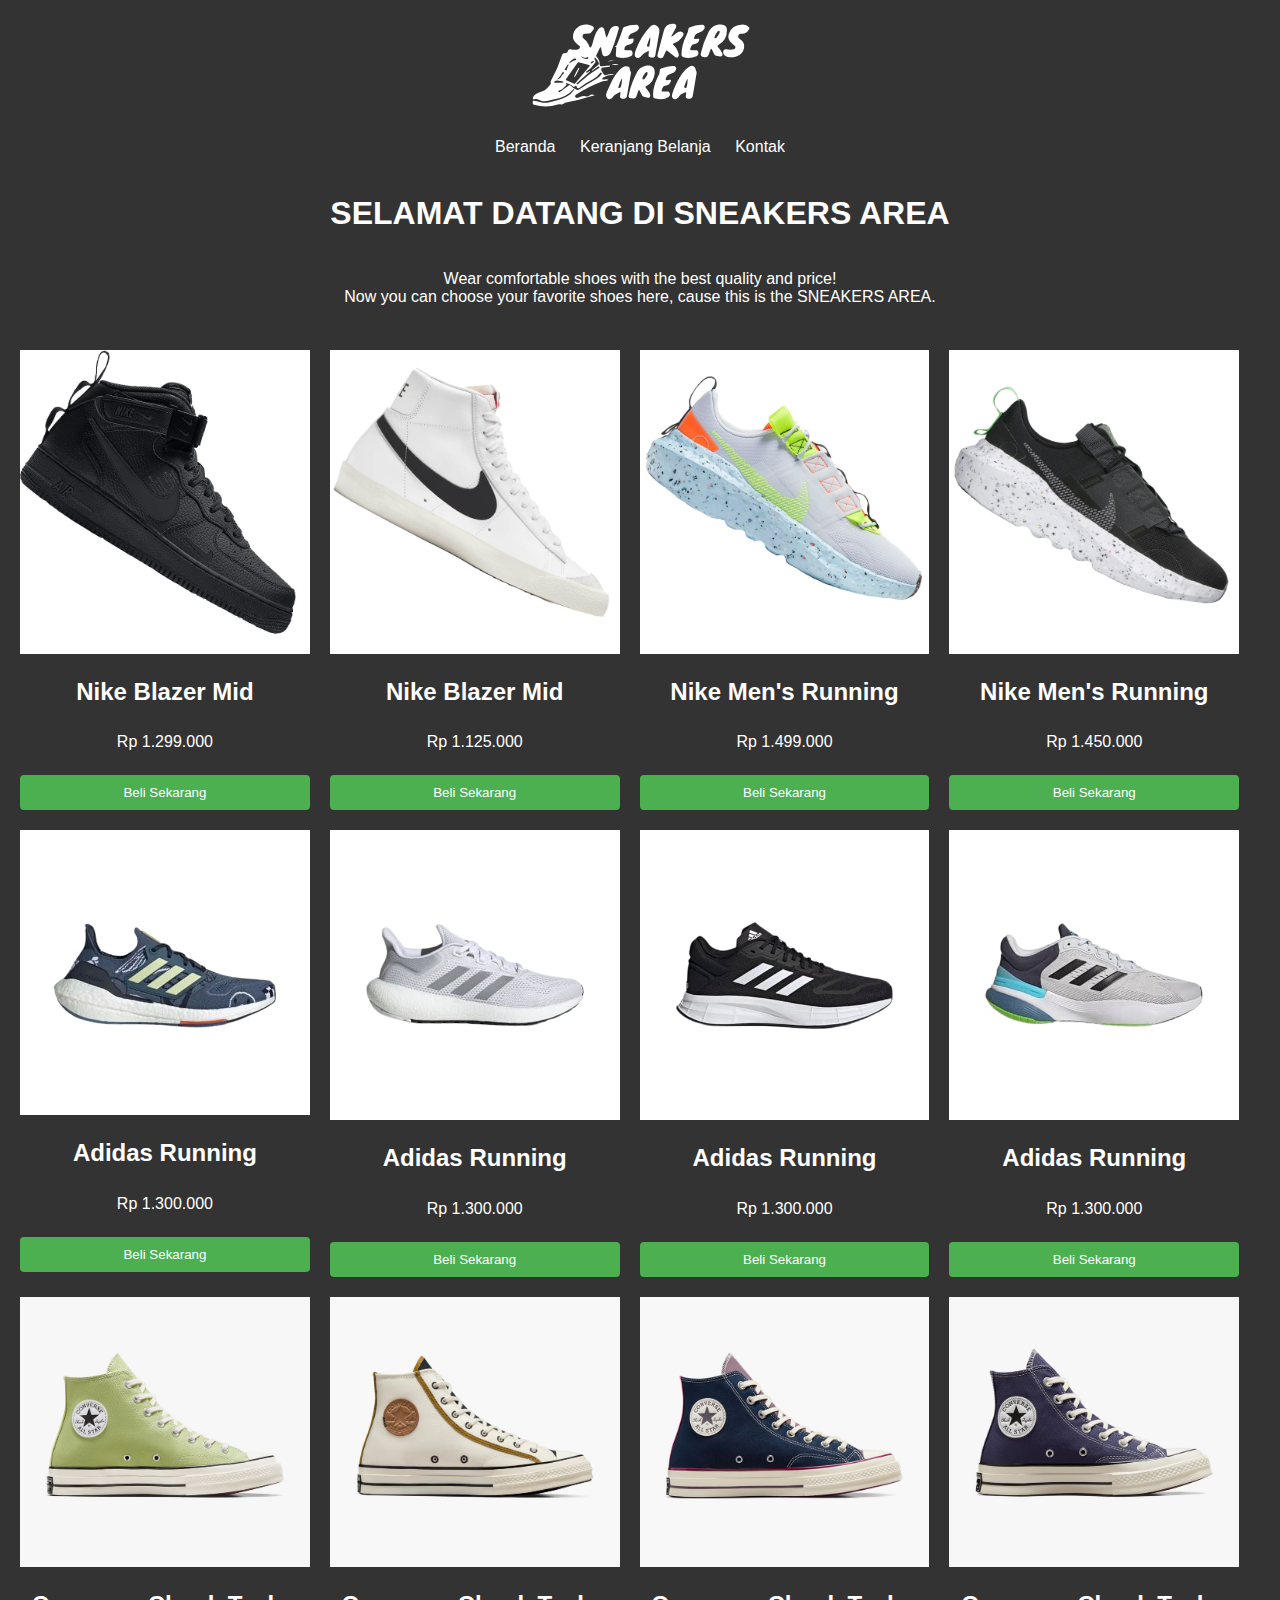
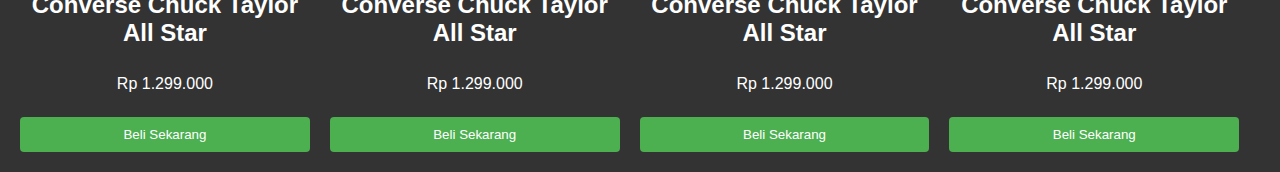
<file: index.html>
<!DOCTYPE html>
<html lang="en">
<head>
    <meta charset="UTF-8">
    <meta name="viewport" content="width=device-width, initial-scale=1.0">
    <title>Contoh E-Commerce</title>
    <link rel="stylesheet" href="style-index.css"> <!-- untuk mengoneksikan ke css-->
</head>
<body>

    <header>
        <img src="2.svg" class="logo">
    </header>
    <nav>
        <a href="index.html">Beranda</a>
        <a href="keranjang.html">Keranjang Belanja</a>
        <a href="kontak.html">Kontak</a>
    </nav>

    <h1>SELAMAT DATANG DI SNEAKERS AREA</h1>
    <p> Wear comfortable shoes with the best quality and price! <br>
        Now you can choose your favorite shoes here, cause this is the SNEAKERS AREA.
    </p>

    <!-- untuk menampilkan gambar produk pada beranda -->
    <section class="index">
        <div class="product" id="product1" data-product-id="product1">
            <img src="Nike1.jpeg" alt="Produk 1">
            <h2>Nike Blazer Mid</h2>
            <p>Rp 1.299.000</p>
            <button onclick="tambahKeKeranjang('Nike Blazer Mid', 1299000,'Nike1.jpeg')">Beli Sekarang</button>
        </div>

        <div class="product" id="product2" data-product-id="product2">
            <img src="Nike2.jpeg" alt="Produk 2">
            <h2>Nike Blazer Mid</h2>
            <p>Rp 1.125.000</p>
            <button onclick="tambahKeKeranjang('Nike Blazer Mid', 1125000,'Nike2.jpeg')">Beli Sekarang</button>
        </div>
        <div class="product" id="product3" data-product-id="product3">
            <img src="Nike3.jpeg" alt="Produk 3">
            <h2>Nike Men's Running</h2>
            <p>Rp 1.499.000</p>
            <button onclick="tambahKeKeranjang('Nike Mens Running', 1499000, 'Nike3.jpeg')">Beli Sekarang</button>
        </div>

        <div class="product" id="product4" data-product-id="product4">
            <img src="Nike4.jpeg" alt="Produk 4">
            <h2>Nike Men's Running</h2>
            <p>Rp 1.450.000</p>
            <button onclick="tambahKeKeranjang('Nike Mens Running', 1450000, 'Nike4.jpeg')">Beli Sekarang</button>
        </div>

        <div class="product" id="product5" data-product-id="product5">
            <img src="Adi1.jpeg" alt="Produk 5">
            <h2>Adidas Running</h2>
            <p>Rp 1.300.000</p>
            <button onclick="tambahKeKeranjang('Adidas Running', 1300000,'Adi1.jpeg')">Beli Sekarang</button>
        </div>

         <div class="product" id="product6" data-product-id="product6">
            <img src="Adi2.jpeg" alt="Produk 6">
            <h2>Adidas Running</h2>
            <p>Rp 1.300.000</p>
            <button onclick="tambahKeKeranjang('Adidas Running', 1300000, 'Adi2.jpeg')">Beli Sekarang</button>
        </div>

        <div class="product" id="product7" data-product-id="product7">
            <img src="adi3.jpeg" alt="Produk 7">
            <h2>Adidas Running</h2>
            <p>Rp 1.300.000</p>
            <button onclick="tambahKeKeranjang('Adidas Running', 1300000, 'Adi3.jpeg')">Beli Sekarang</button>
        </div>

         <div class="product" id="product8" data-product-id="product8">
            <img src="Adi4.jpeg" alt="Produk 8">
            <h2>Adidas Running</h2>
            <p>Rp 1.300.000</p>
            <button onclick="tambahKeKeranjang('Adidas Running', 1300000, 'Adi4.jpeg')">Beli Sekarang</button>
        </div>

         <div class="product" id="product9" data-product-id="product9">
            <img src="Convers1.jpeg" alt="Produk 9">
            <h2>Converse Chuck Taylor All Star</h2>
            <p>Rp 1.299.000</p>
            <button onclick="tambahKeKeranjang('Converse Chuck Taylor All Star', 1299000, 'Convers1.jpeg')">Beli Sekarang</button>
        </div>

         <div class="product" id="product10" data-product-id="product10">
            <img src="Convers2.jpeg" alt="Produk 10">
            <h2>Converse Chuck Taylor All Star</h2>
            <p>Rp 1.299.000</p>
            <button onclick="tambahKeKeranjang('Converse Chuck Taylor All Star', 1299000, 'Convers2.jpeg')">Beli Sekarang</button>
        </div>

         <div class="product" id="product11" data-product-id="product11">
            <img src="Convers3.jpeg" alt="Produk 11">
            <h2>Converse Chuck Taylor All Star</h2>
            <p>Rp 1.299.000</p>
            <button onclick="tambahKeKeranjang('Converse Chuck Taylor All Star', 1299000, 'Convers3.jpeg')">Beli Sekarang</button>
        </div>

         <div class="product" id="product12" data-product-id="product12">
            <img src="Convers4.jpeg" alt="Produk 12">
            <h2>Converse Chuck Taylor All Star</h2>
            <p>Rp 1.299.000</p>
            <button onclick="tambahKeKeranjang('Converse Chuck Taylor All Star', 1299000, 'Convers4.jpeg')">Beli Sekarang</button>
        </div>


    </section>

<!-- memanggil cart.js agar produknya bisa terhubung ke keranjang -->
    <script src="cart.js"></script>
</body>
</html>
</file>
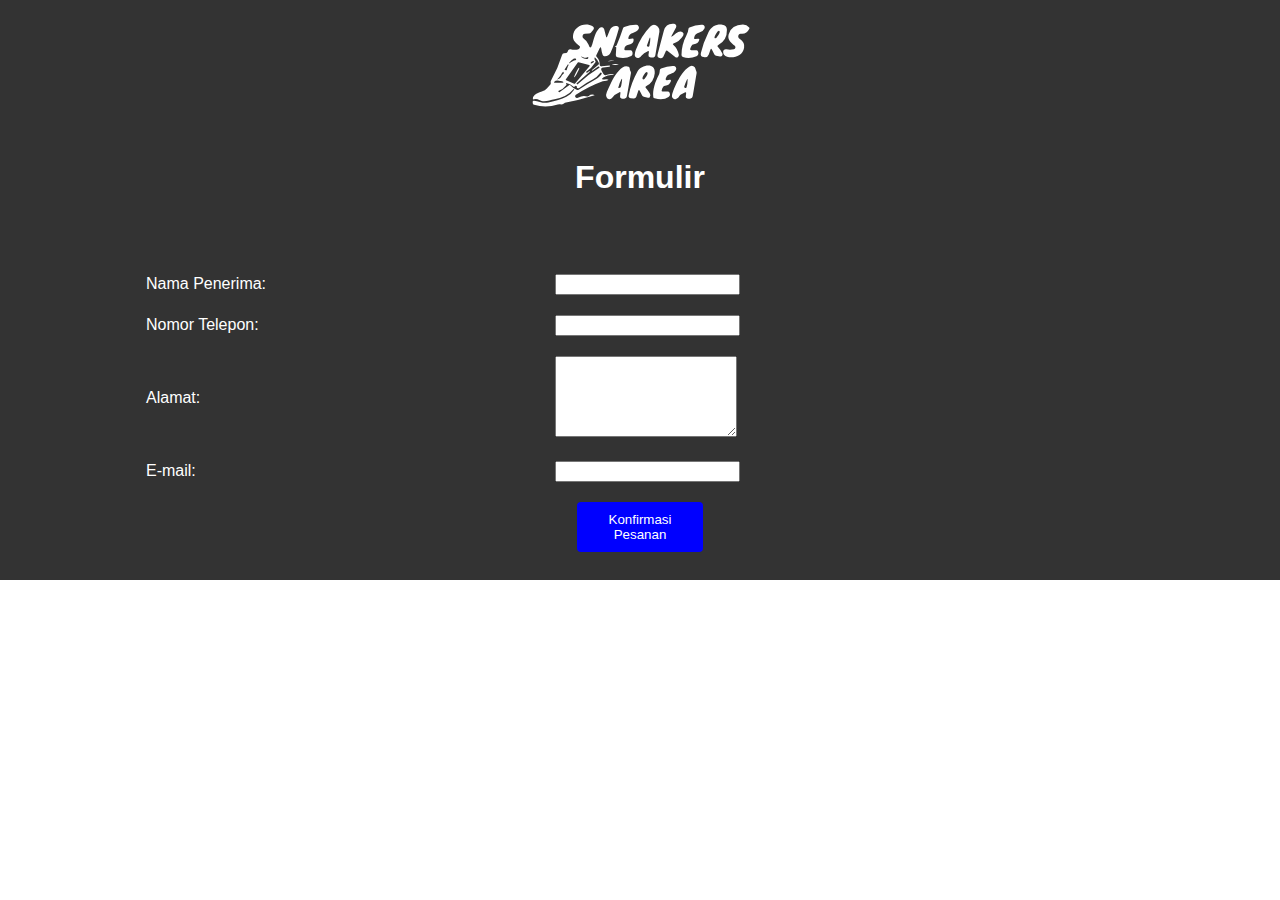
<file: Form.html>
<!DOCTYPE html>
<html lang="en">
<head>
    <meta charset="UTF-8">
    <meta name="viewport" content="width=device-width, initial-scale=1.0">
    <title>Formulir Pengiriman - Contoh E-Commerce</title>
    <link rel="stylesheet" href="style.css"> <!-- untuk mengoneksikan ke css-->
</head>
<body>

    <header>
        <img src="2.svg" class="logo">
    </header>
    <section>
        <h1>Formulir</h1><br><br>
        <div>
        <form id="form-pengiriman" class="table-form" onsubmit="return konfirmasiPesanan()">
            <table>
            <tr>
                <td>Nama Penerima:</td>
                <td><input type="text" name="kode_reservasi" required></td>
            </tr>
            <tr>
                <td>Nomor Telepon:</td>
                <td><input type="text" name="nomor_telepon" required></td>
            </tr>
            <tr>
                <td>Alamat:</td>
                <td><textarea name="alamat" rows="5" cols="20" required></textarea></td>
            </tr>
            <tr>
                <td>E-mail:</td>
                <td><input type="email" name="check_in" required></td>
            </tr>
        </table>

            <button type="submit" class="konfirmasi">Konfirmasi Pesanan</button><br>
        </form>
    </div>
    </section>

    <!-- untuk memanggil tampilan keranjang di cart.js -->
    <script src="cart.js"></script>
    <script>
        function konfirmasiPesanan() {
        var konfirmasi = confirm('Pesanan anda telah berhasil. Terima kasih atas kepercayaan anda!\n\nPilih "OK" untuk Lanjutkan Belanja atau "Cancel" untuk konfirmasi pesanan dan tetap di halaman formulir');
        if (konfirmasi) {
            document.getElementById("form-pengiriman").reset();
            window.location.href = "index.html";
        } else {
            document.getElementById("form-pengiriman").submit();
            window.close()
        }

        // Mengembalikan false untuk mencegah pengiriman formulir
        return false;
    }
    </script>
</body>
</html>
</file>
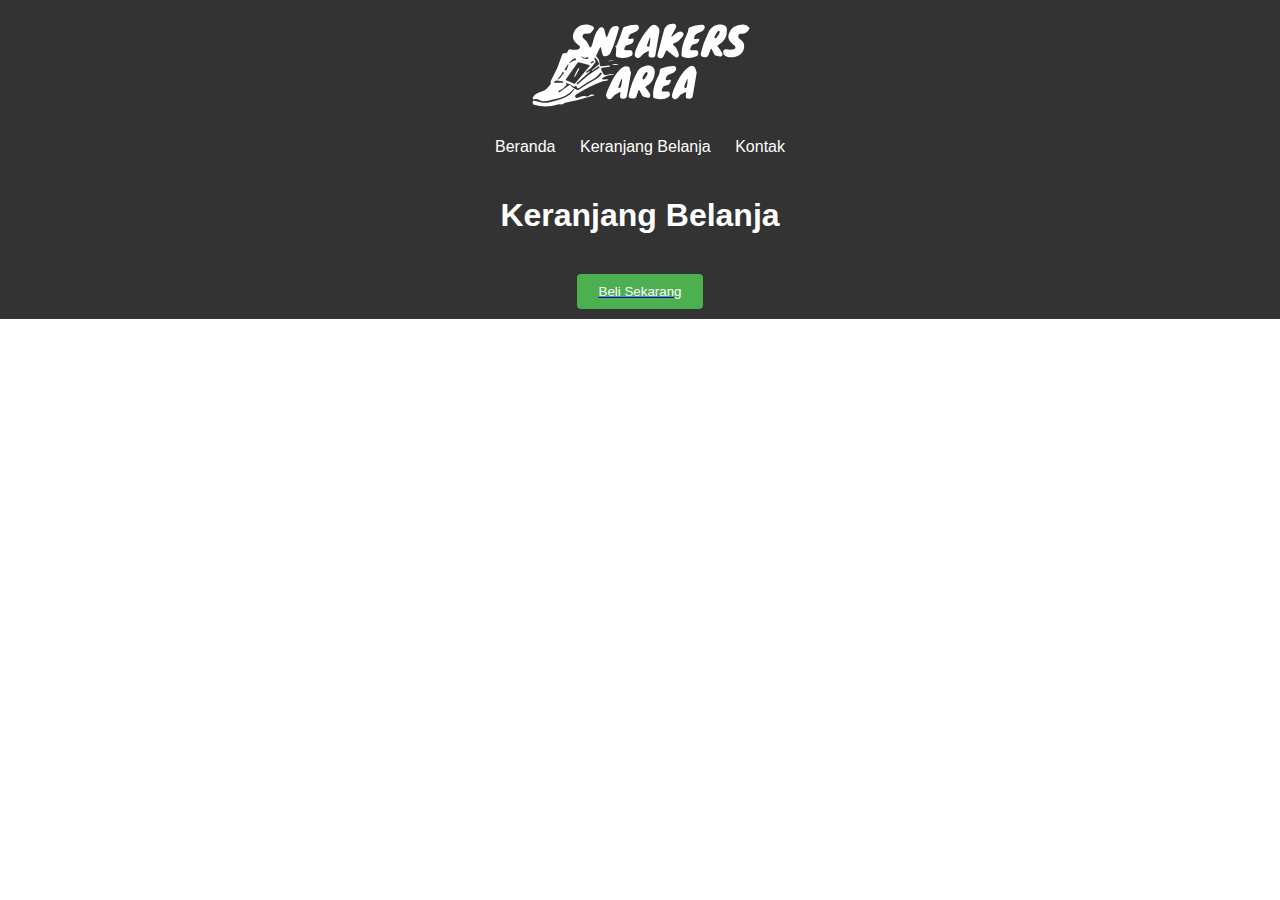
<file: Keranjang.html>
<!DOCTYPE html>
<html lang="en"> <!-- untuk memberitahu browser bahasa yang di gunakan dalam konten -->
<head>
    <meta charset="UTF-8">
    <meta name="viewport" content="width=device-width, initial-scale=1.0">
    <title>Keranjang Belanja - Contoh E-Commerce</title>
    <link rel="stylesheet" href="style.css"> <!-- untuk mengoneksikan ke css -->
</head>
<body>

    <header>
        <img src="2.svg" class="logo">
    </header>

    <nav>
        <a href="index.html">Beranda</a>
        <a href="keranjang.html">Keranjang Belanja</a>
        <a href="kontak.html">Kontak</a>
    </nav>

    <section>
        <h1>Keranjang Belanja</h1>
        <div id="cart-content"></div><br>
        <a href="Form.html">
            <button class = "beli">Beli Sekarang</button>
        </a>
    </section>

    <!-- untuk memanggil tampilan keranjang di cart.js -->
    <script src="cart.js"></script> 
    <script>
        let keranjang = JSON.parse(localStorage.getItem('keranjang')) || [];
        let cartContent = document.getElementById('cart-content');

        keranjang.forEach((produk, index) => {
            let produkElement = document.createElement('div');
            produkElement.innerHTML = `
                <img src="${produk.gambar}" alt="${produk.nama}" style="max-width: 200px; max-height: 200px;">
                <p>${produk.nama} - Rp ${produk.harga} <button class="button1" onclick="hapusDariKeranjang(${index})">Hapus</button></p>`;
            cartContent.appendChild(produkElement); //agar tidak menumpuk saat ditambahkan ke keranjang
        });
       
        //untuk menghapus produk dari keranjang
        function hapusDariKeranjang(index) {
            keranjang.splice(index, 1);
            localStorage.setItem('keranjang', JSON.stringify(keranjang));
            location.reload();
        }
    </script>
</body>
</html>
</file>
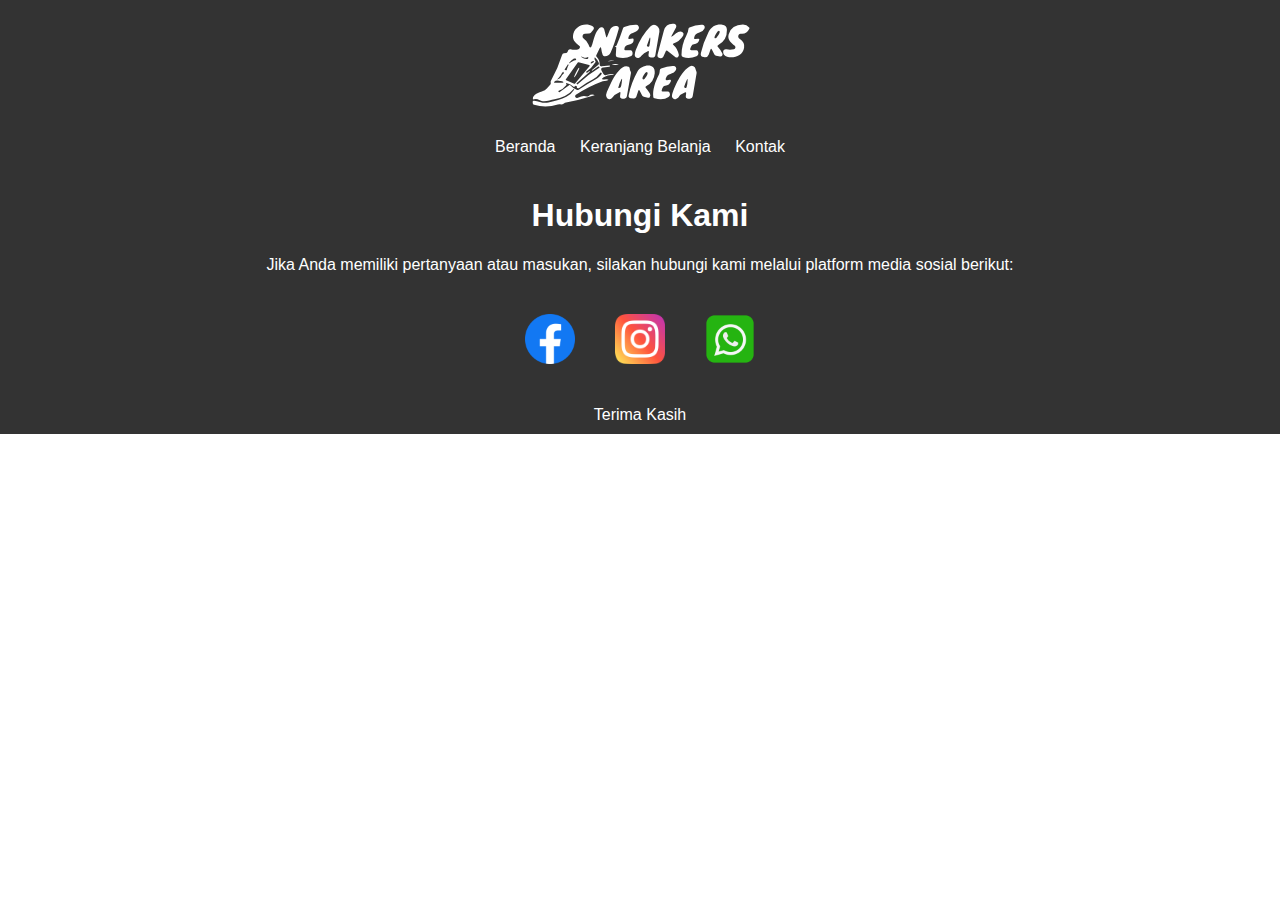
<file: Kontak.html>
<!DOCTYPE html>
<html lang="en">
<head>
    <meta charset="UTF-8">
    <meta name="viewport" content="width=device-width, initial-scale=1.0">
    <title>Kontak Personal</title>
    <link rel="stylesheet" href="style.css">
</head>
<body>
   <!-- penempatan logo diatas -->
    <header>
        <img src="2.svg" class="logo">
    </header>

    <nav>
        <a href="index.html">Beranda</a>
        <a href="keranjang.html">Keranjang Belanja</a>
        <a href="kontak.html">Kontak</a>
    </nav>

    <section>
        <h1>Hubungi Kami</h2>
        <p1>Jika Anda memiliki pertanyaan atau masukan, silakan hubungi kami melalui platform media sosial berikut:</p1>

        <div class="social-media">
            <a href="https://www.facebook.com/" target="_blank"><img src="Facebook.png" alt="Facebook"></a>
            <a href="https://www.instagram.com/" target="_blank"><img src="instagram.png" alt="Instagram"></a>
            <a href="https://api.whatsapp.com/send?phone=6285171224653" target="_blank"><img src="Whatsapp.png" alt="WhatsApp"></a>
        </div> <br>
        <p2>Terima Kasih</p2> <br>
    </section>

    <!-- Script dan stylesheet untuk styling social media -->
    <style>
        .social-media {
            display: flex;
            justify-content: center;
            margin-top: 20px;
        }
    /*untuk mengatur jarak antara logo kontak*/
        .social-media img {
            width: 50px;
            height: 50px;
            margin: 20px;
            cursor: pointer;
        }
    </style>
</body>
</html>
</file>
<file: style-index.css>
/* Untuk mengatur semua yang ada di index, dan mengatur gambar agar tidak berantakan*/
body {
    font-family: 'Arial', sans-serif;
    margin: 0;
    padding: 0;
    background-color: #333;
}


h1, p {
    background-color: #333;
    color: white;
    padding: 8px;
    text-align: center;
}

header, nav, section, footer {
    background-color: #333;
    color: white;
    padding: 10px;
    text-align: center;
}

nav a { /*untuk pewarnaan text beranda, keranjang dan kontak*/
    margin: 0 10px;
    color: white;
    text-decoration: none;
}

section {
    display: flex;
    flex-wrap: wrap;
}

.product { /*untuk gambar product*/
    width: 23%; 
    margin: 10px;
    box-sizing: border-box;
}
.product:hover { /*untuk menambahkan bayangan saat krusor berjalan ke arah produk*/
    box-shadow: 0 0 10px rgba(255, 255, 255, 0.5);
}

footer {
    position: fixed;
    bottom: 0;
    width: 100%;
}
table { /*untuk mengatur form*/
            width: 80%;
            border-collapse: collapse;
            margin: 10px auto;
        }

        table, th, td {
            border: 0px solid #ccc;
        }

        th, td {
            padding: 10px;
            text-align: left;
        }

button { /* untuk mengatur tombol beli*/
    display: block;
    width: 100%;
    padding: 10px;
    background-color: #4CAF50;
    color: white;
    border: none;
    border-radius: 4px;
    cursor: pointer;
}

button:hover {
    background-color: #45a049;
}
.button1{ /*untuk mengatur rombol hapus*/
    display: block;
    width: 10%;
    margin:0 auto;
    padding: 10px;
    background-color: red;
    color: white;
    border: none;
    border-radius: 4px;
    cursor: pointer;
}
.button1:hover {
    background-color: #7C0A02;
}
.beli{ /*tampilan tombol beli*/
    display: block;
    width: 10%;
    margin:0 auto;
    padding: 10px;
    background-color: #4CAF50;
    color: white;
    border: none;
    border-radius: 4px;
    cursor: pointer;
}
.konfirmasi{ /*tampilan tombol konfirmasi*/
    display: block;
    width: 10%;
    margin:0 auto;
    padding: 10px;
    background-color: blue;
    color: white;
    border: none;
    border-radius: 4px;
    cursor: pointer;
}
img {
    width: 100%;
    height: auto;
}
.logo{ 
    width: 560px;
    height: 104px;
}
small { /*background*/
    display: block;
    margin-top: 5px;
}
.icon { /*tampilan icon sosmed*/
    display: flex;
    justify-content: flex-end;
    padding: 10px;
}
</file>
<file: style.css>
body {
    font-family: 'Arial', sans-serif;
    margin: 0;
    padding: 0;
    background-color: white;
}

header, nav, section, footer {
    background-color: #333;
    color: white;
    padding: 10px;
    text-align: center;
}

nav a { /*untuk pewarnaan text beranda, keranjang dan kontak*/
    margin: 0 10px;
    color: white;
    text-decoration: none;
}

.index { /*mengatur index*/
    display: flex;
    flex-wrap: wrap;
}

.product { /*untuk gambar product*/
    width: 23%; 
    margin: 10px;
    box-sizing: border-box;
}
.product:hover { /*untuk menambahkan bayangan saat krusor berjalan ke arah produk*/
    box-shadow: 0 0 10px rgba(0, 0, 0, 0.1);
}

footer {
    position: fixed;
    bottom: 0;
    width: 100%;
}
table { /*untuk mengatur form*/
            width: 80%;
            border-collapse: collapse;
            margin: 10px auto;
        }

        table, th, td {
            border: 0px solid #ccc;
        }

        th, td {
            padding: 10px;
            text-align: left;
        }

button { /* untuk mengatur tombol beli*/
    display: block;
    width: 100%;
    padding: 10px;
    background-color: #4CAF50;
    color: white;
    border: none;
    border-radius: 4px;
    cursor: pointer;
}

button:hover {
    background-color: #45a049;
}
.button1{ /*untuk mengatur rombol hapus*/
    display: block;
    width: 10%;
    margin:0 auto;
    padding: 10px;
    background-color: red;
    color: white;
    border: none;
    border-radius: 4px;
    cursor: pointer;
}
.button1:hover {
    background-color: #7C0A02;
}
.beli{ /*tampilan tombol beli*/
    display: block;
    width: 10%;
    margin:0 auto;
    padding: 10px;
    background-color: #4CAF50;
    color: white;
    border: none;
    border-radius: 4px;
    cursor: pointer;
}
.konfirmasi{ /*tampilan tombol konfirmasi*/
    display: block;
    width: 10%;
    margin:0 auto;
    padding: 10px;
    background-color: blue;
    color: white;
    border: none;
    border-radius: 4px;
    cursor: pointer;
}
img {
    width: 300px;
    height: 300px;
}
.logo{
    width: 560px;
    height: 104px;
}
small {
    display: block;
    margin-top: 5px;
}
.icon { /*tampilan icon sosmed*/
    display: flex;
    justify-content: flex-end;
    padding: 10px;
}
</file>
